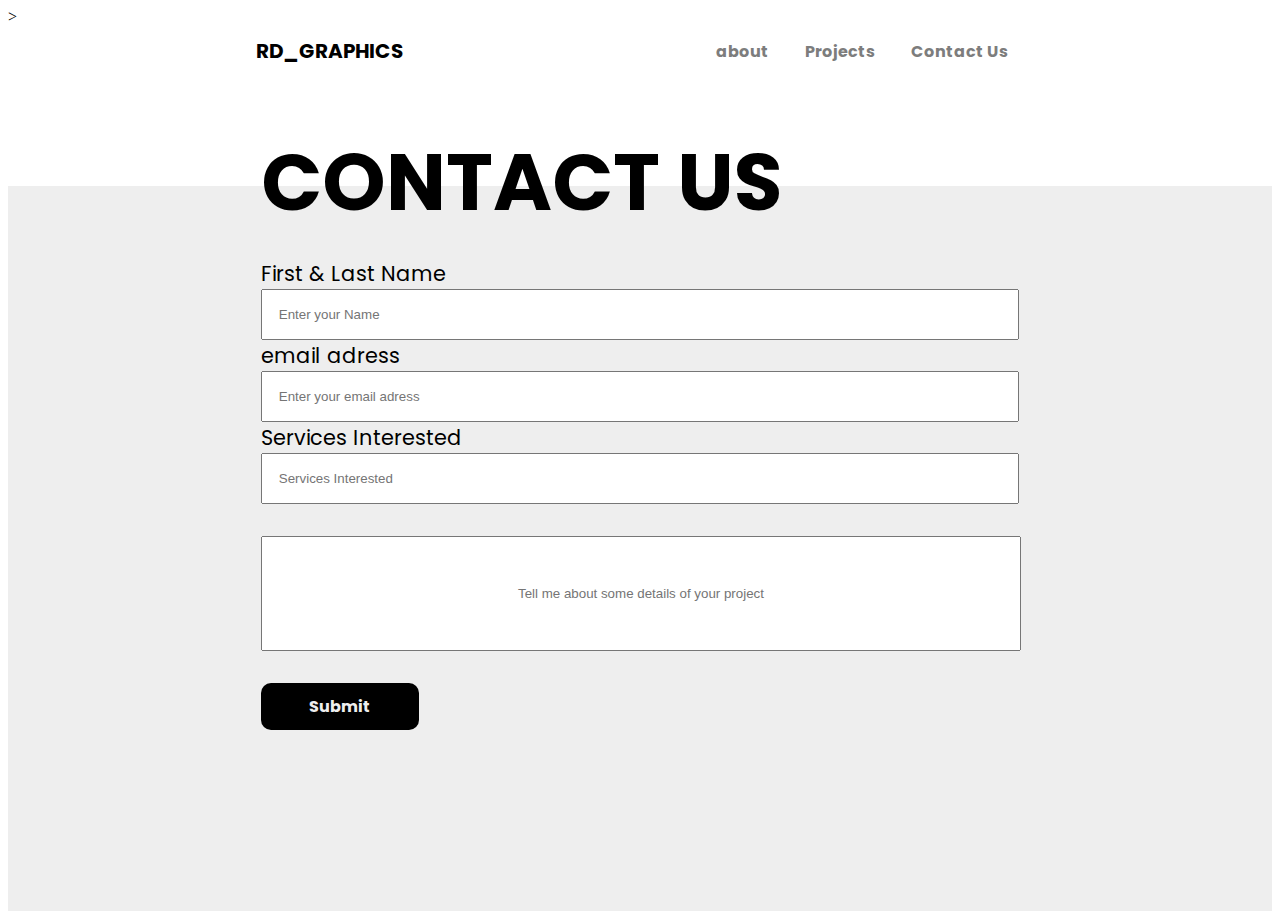
<file: contactus.html>
<!DOCTYPE html>
<html lang="en">
<head>
    <meta charset="UTF-8">
    <meta http-equiv="X-UA-Compatible" content="IE=edge">
    <meta name="viewport" content="width=device-width, initial-scale=1.0">
    <title>Contact Us</title>

        <!-- css link -->
        <link rel="stylesheet" href="css/contactus.css">

        <!-- font-awesome-->>
        <link rel="stylesheet" href="https://cdnjs.cloudflare.com/ajax/libs/font-awesome/6.2.0/css/all.min.css">

</head>
<body>
    <section class="header">
        <div class="logo">
            <a href="index.html"><h3>RD_GRAPHICS</h3></a>
        </div>
        <div class="menu">
            <a href="about.html">about</a>
            <a href="project.html">Projects</a>
            <a href="contactus.html">Contact Us</a>
        </div>
    </section>

    <section class="contact">
        <h1>CONTACT US</h1>
        <div class="text">
            <div class="box">
                <span>First & Last Name</span>
                <input type="text" placeholder="Enter your Name" name="Name">
            </div>

            <div class="box">
                <span>email adress</span>
                <input type="text" placeholder="Enter your email adress" name="Email">
            </div>

            <div class="box">
                <span>Services Interested</span>
                <input type="text" placeholder="Services Interested" name="Services">
            </div>
            
            <div class="last-box">
                <input type="text" placeholder="Tell me about some details of your project" name="Name" class="last">
            </div>
        </div>
        <div class="btn">
            <h1>Submit</h1>
        </div>
    </section>

</body>
</html>
</file>
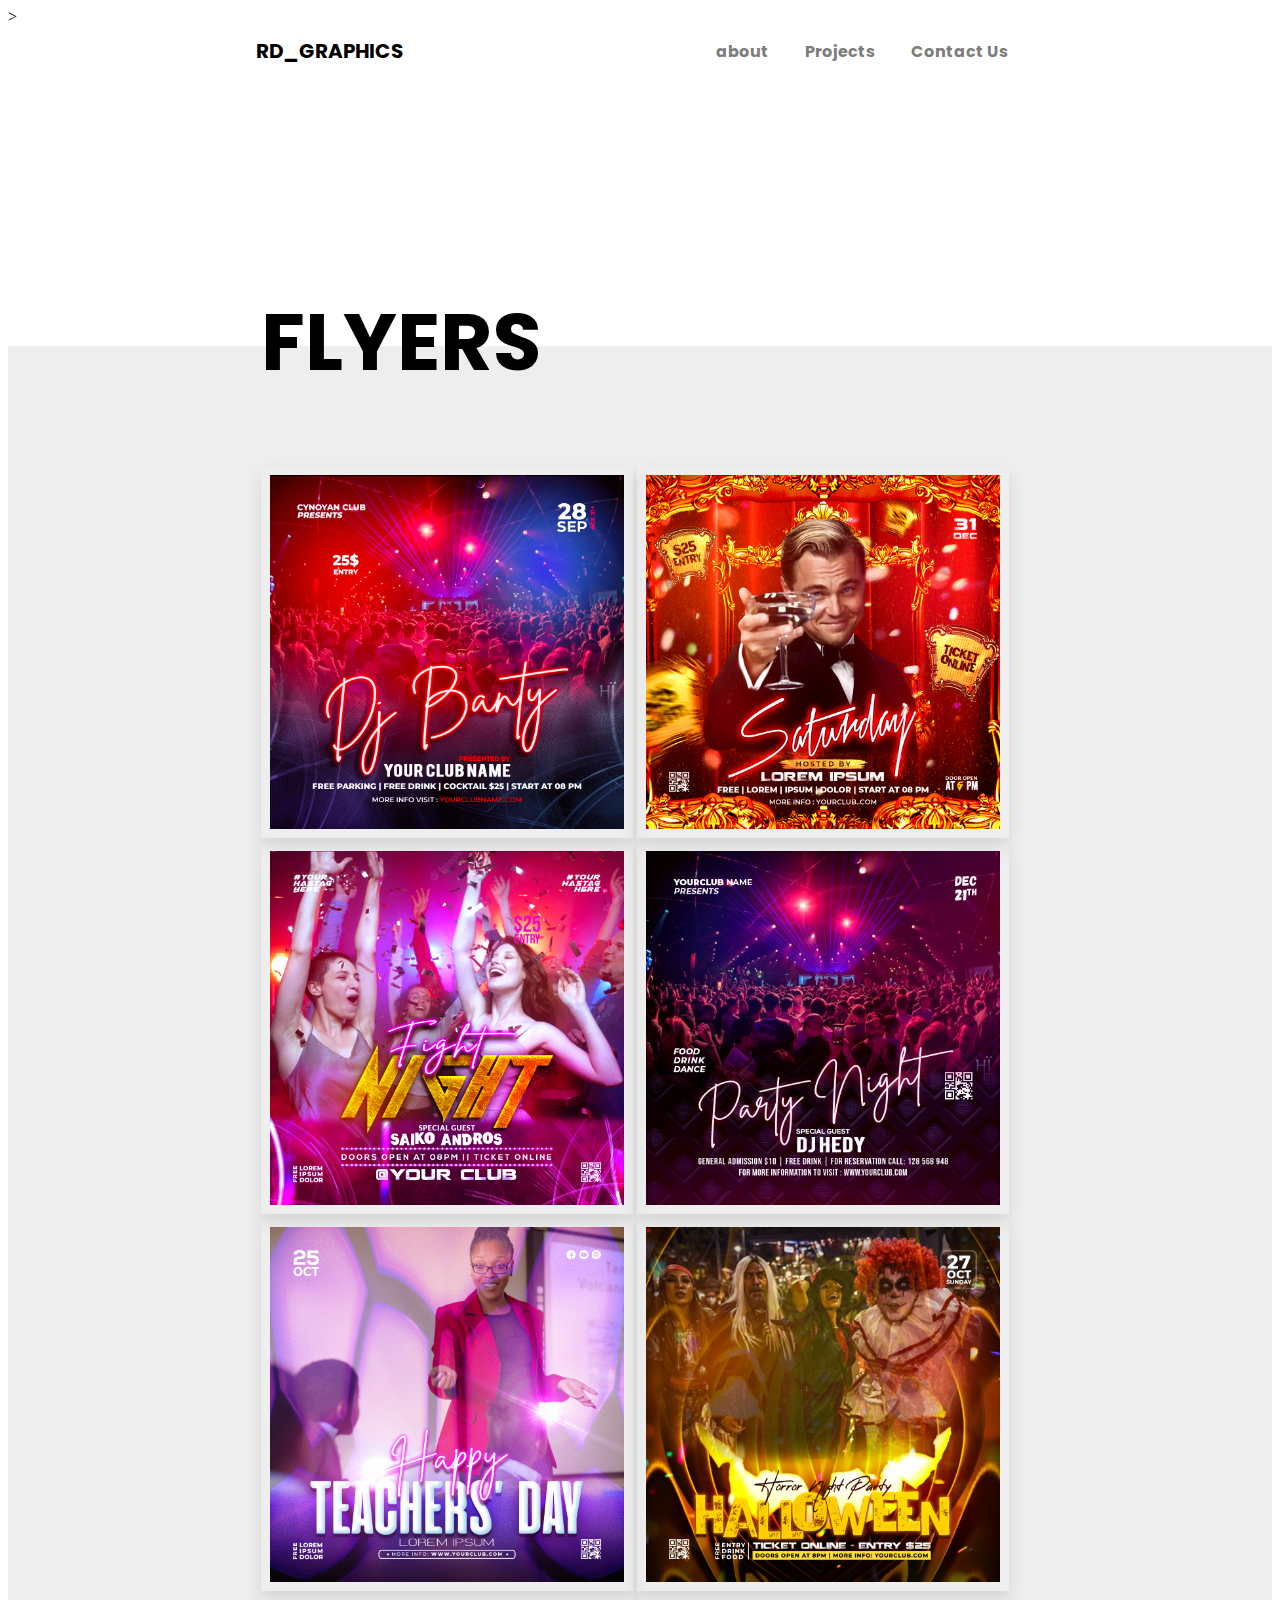
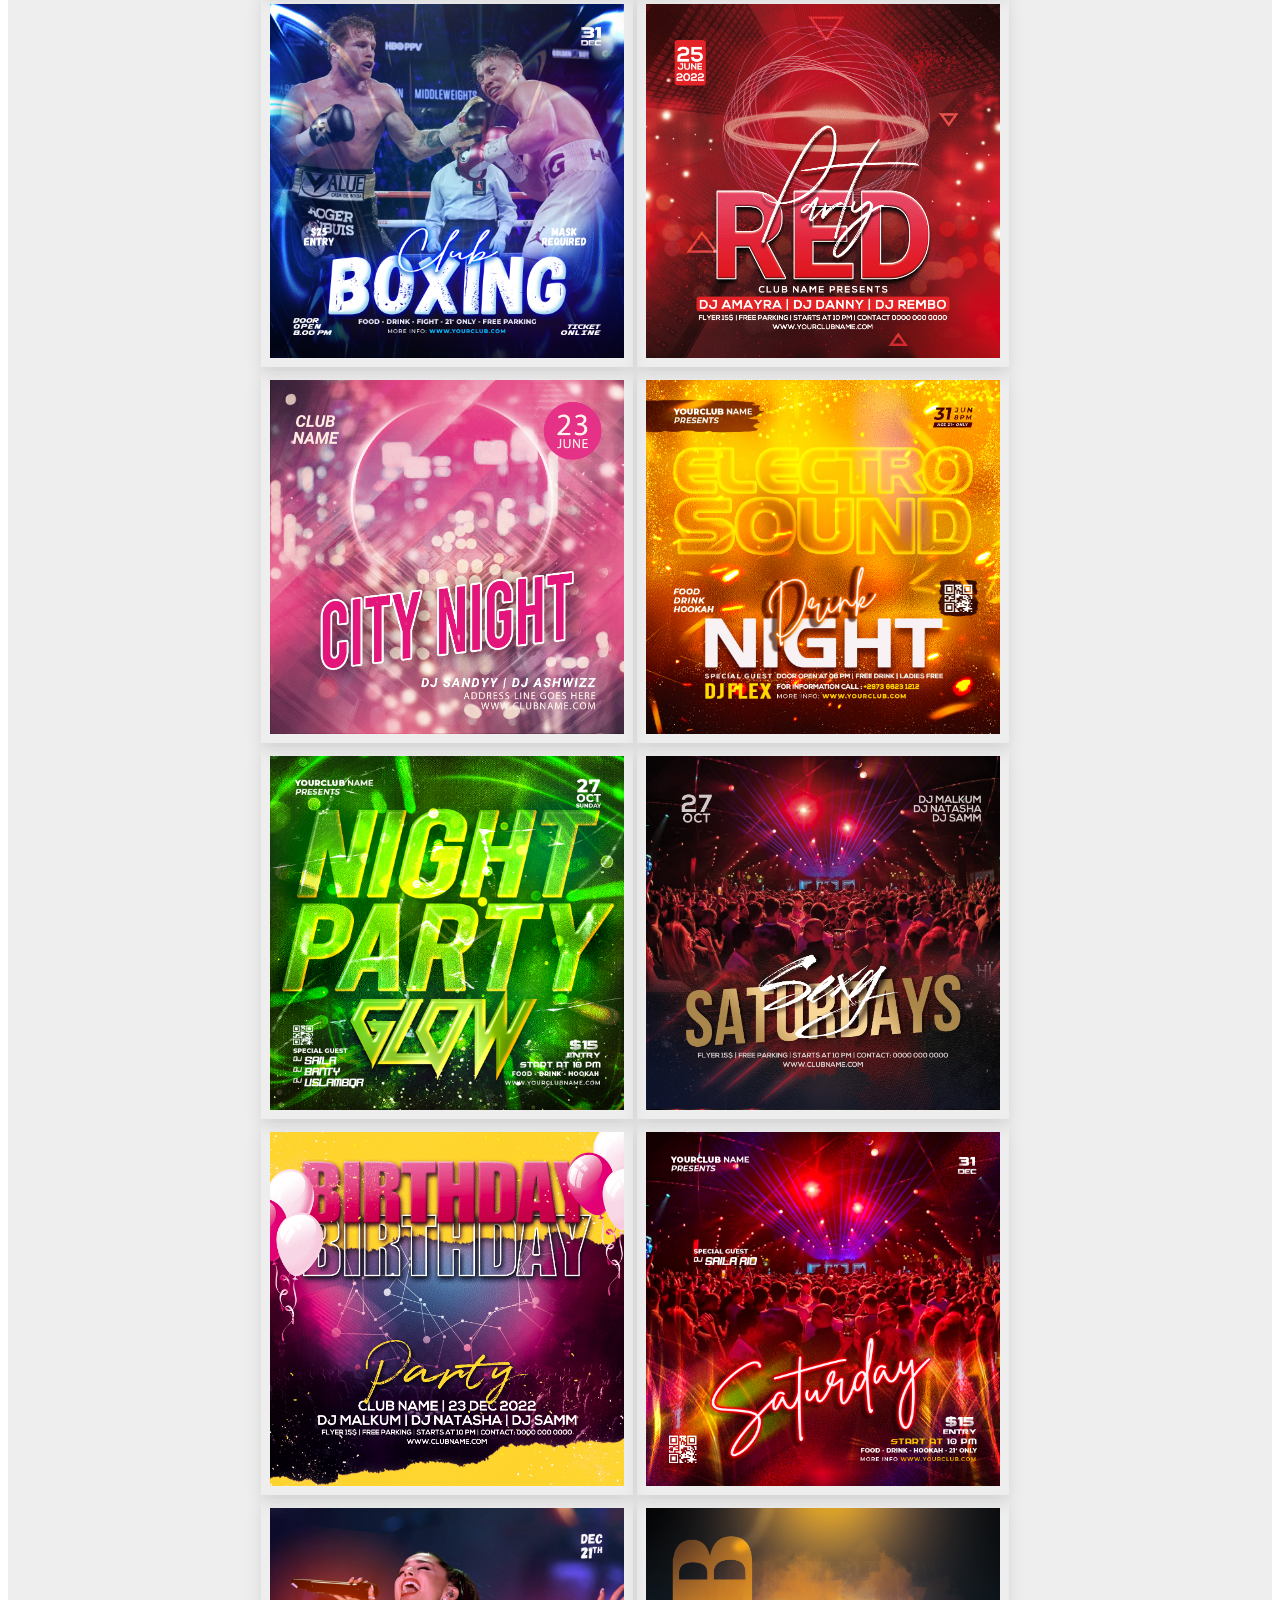
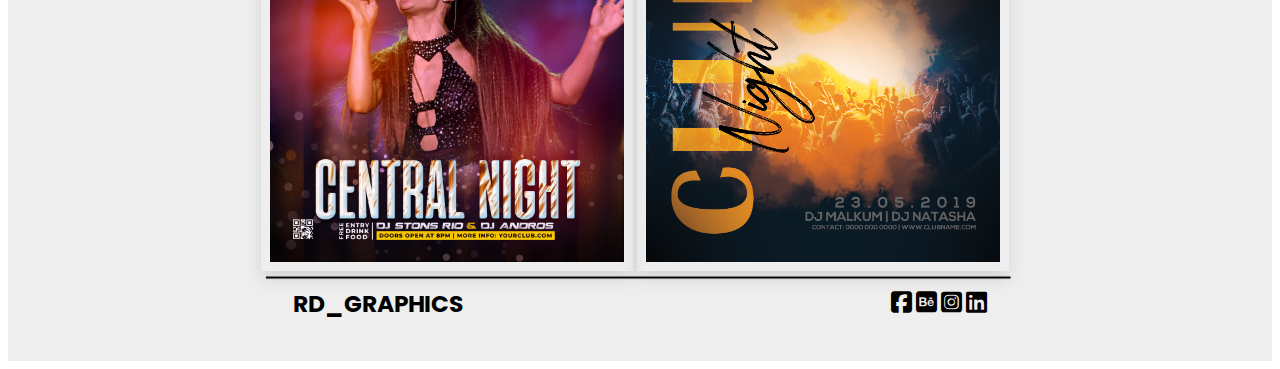
<file: flyers.html>
<!DOCTYPE html>
<html lang="en">
<head>
    <meta charset="UTF-8">
    <meta http-equiv="X-UA-Compatible" content="IE=edge">
    <meta name="viewport" content="width=device-width, initial-scale=1.0">
    <title>Text Effects</title>

        <!-- css link -->
        <link rel="stylesheet" href="css/projects.css">

        <!-- font-awesome-->>
        <link rel="stylesheet" href="https://cdnjs.cloudflare.com/ajax/libs/font-awesome/6.2.0/css/all.min.css">
</head>
<body>
    <section class="header">
        <div class="logo">
            <a href="index.html"><h3>RD_GRAPHICS</h3></a>
        </div>
        <div class="menu">
            <a href="about.html">about</a>
            <a href="project.html">Projects</a>
            <a href="contactus.html">Contact Us</a>
        </div>
    </section>

    <section class="project">
        <div class="text">
            <h1>FLYERS</h1>
        </div>
        <div class="image">
            <img src="image/flyers/flyer1.jpg" alt="">
            <img src="image/flyers/flyer10.jpg" alt="">
            <img src="image/flyers/flyer11.jpg" alt="">
            <img src="image/flyers/flyer12.jpg" alt="">
            <img src="image/flyers/flyer13.jpg" alt="">
            <img src="image/flyers/flyer15.jpg" alt="">
            <img src="image/flyers/flyer16.jpg" alt="">
            <img src="image/flyers/flyer2.jpg" alt="">
            <img src="image/flyers/flyer3.jpg" alt="">
            <img src="image/flyers/flyer4.jpg" alt="">
            <img src="image/flyers/flyer5.jpg" alt="">
            <img src="image/flyers/flyer6.jpg" alt="">
            <img src="image/flyers/flyer7.jpg" alt="">
            <img src="image/flyers/flyer8.jpg" alt="">
            <img src="image/flyers/flyer9.jpg" alt="">
            <img src="image/flyers/flyer17.jpg" alt="">
        </div>
    </section>

    <section class="footer">
        <img src="image/horizonal.png" class="horizontal" alt="">
        <a href="index.html" class="logo"><h3>RD_GRAPHICS</h3></a>
            <div class="social-medias">
                <a href="#"><i class="fa-brands fa-square-facebook"></i></a>
                <a href="#"><i class="fa-brands fa-square-behance"></i></a>
                <a href="#"><i class="fa-brands fa-square-instagram"></i></a>
                <a href="#"><i class="fa-brands fa-linkedin"></i></a>
            </div>
    </section>
    
</body>
</html>
</file>
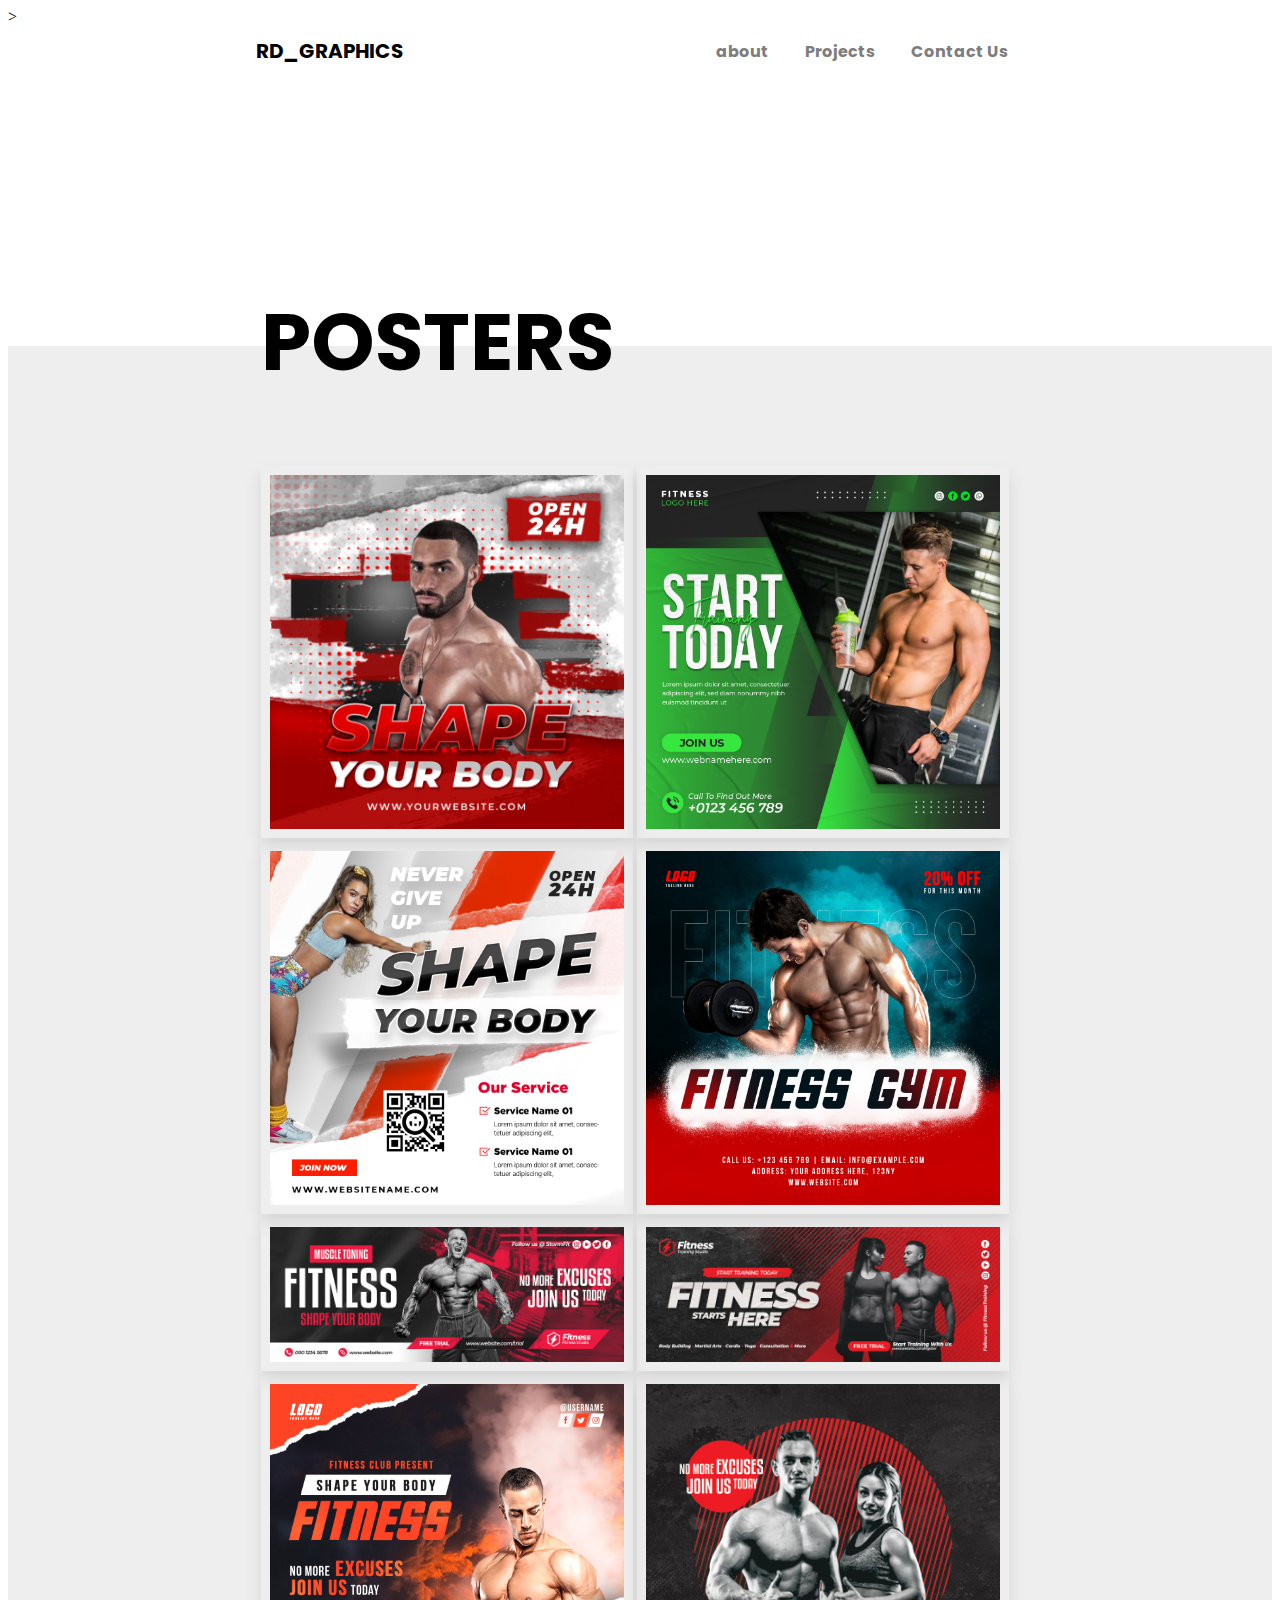
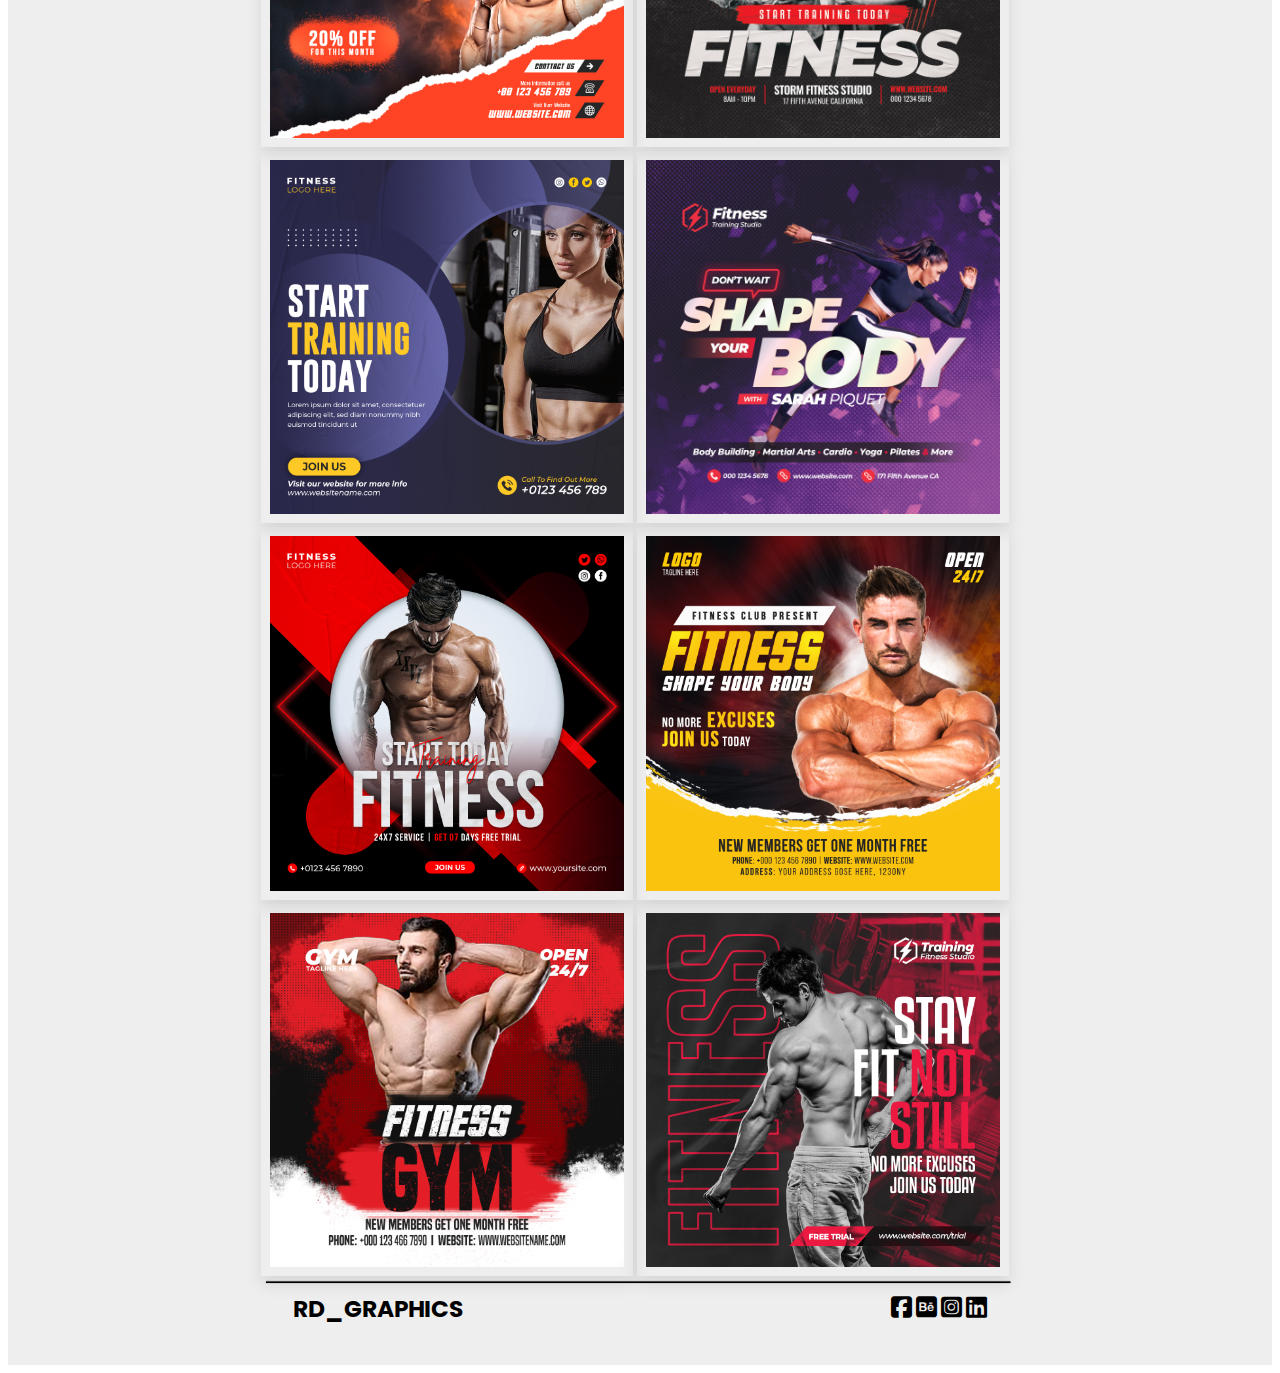
<file: posters.html>
<!DOCTYPE html>
<html lang="en">
<head>
    <meta charset="UTF-8">
    <meta http-equiv="X-UA-Compatible" content="IE=edge">
    <meta name="viewport" content="width=device-width, initial-scale=1.0">
    <title>Text Effects</title>

        <!-- css link -->
        <link rel="stylesheet" href="css/projects.css">

        <!-- font-awesome-->>
        <link rel="stylesheet" href="https://cdnjs.cloudflare.com/ajax/libs/font-awesome/6.2.0/css/all.min.css">
</head>
<body>
    <section class="header">
        <div class="logo">
            <a href="index.html"><h3>RD_GRAPHICS</h3></a>
        </div>
        <div class="menu">
            <a href="about.html">about</a>
            <a href="project.html">Projects</a>
            <a href="contactus.html">Contact Us</a>
        </div>
    </section>

    <section class="project">
        <div class="text">
            <h1>POSTERS</h1>
        </div>
        <div class="image">
            <img src="image/poster/fitness 10.jpg" alt="">
            <img src="image/poster/fitness 11.jpg" alt="">
            <img src="image/poster/fitness 12.jpg" alt="">
            <img src="image/poster/fitness 13.jpg" alt="">
            <img src="image/poster/fitness.jpg" alt="">
            <img src="image/poster/fitness 14.jpg" alt="">
            <img src="image/poster/fitness 15.jpg" alt="">
            <img src="image/poster/fitness 6.jpg" alt="">
            <img src="image/poster/fitness 9.jpg" alt="">
            <img src="image/poster/fitness 8.jpg" alt="">
            <img src="image/poster/fitness 7.jpg" alt="">
            <img src="image/poster/fitness 5.jpg" alt="">
            <img src="image/poster/fitness 4.jpg" alt="">
            <img src="image/poster/fitness 3.jpg" alt="">
        </div>
    </section>

    <section class="footer">
        <img src="image/horizonal.png" class="horizontal" alt="">
        <a href="index.html" class="logo"><h3>RD_GRAPHICS</h3></a>
            <div class="social-medias">
                <a href="#"><i class="fa-brands fa-square-facebook"></i></a>
                <a href="#"><i class="fa-brands fa-square-behance"></i></a>
                <a href="#"><i class="fa-brands fa-square-instagram"></i></a>
                <a href="#"><i class="fa-brands fa-linkedin"></i></a>
            </div>
    </section>
    
</body>
</html>
</file>
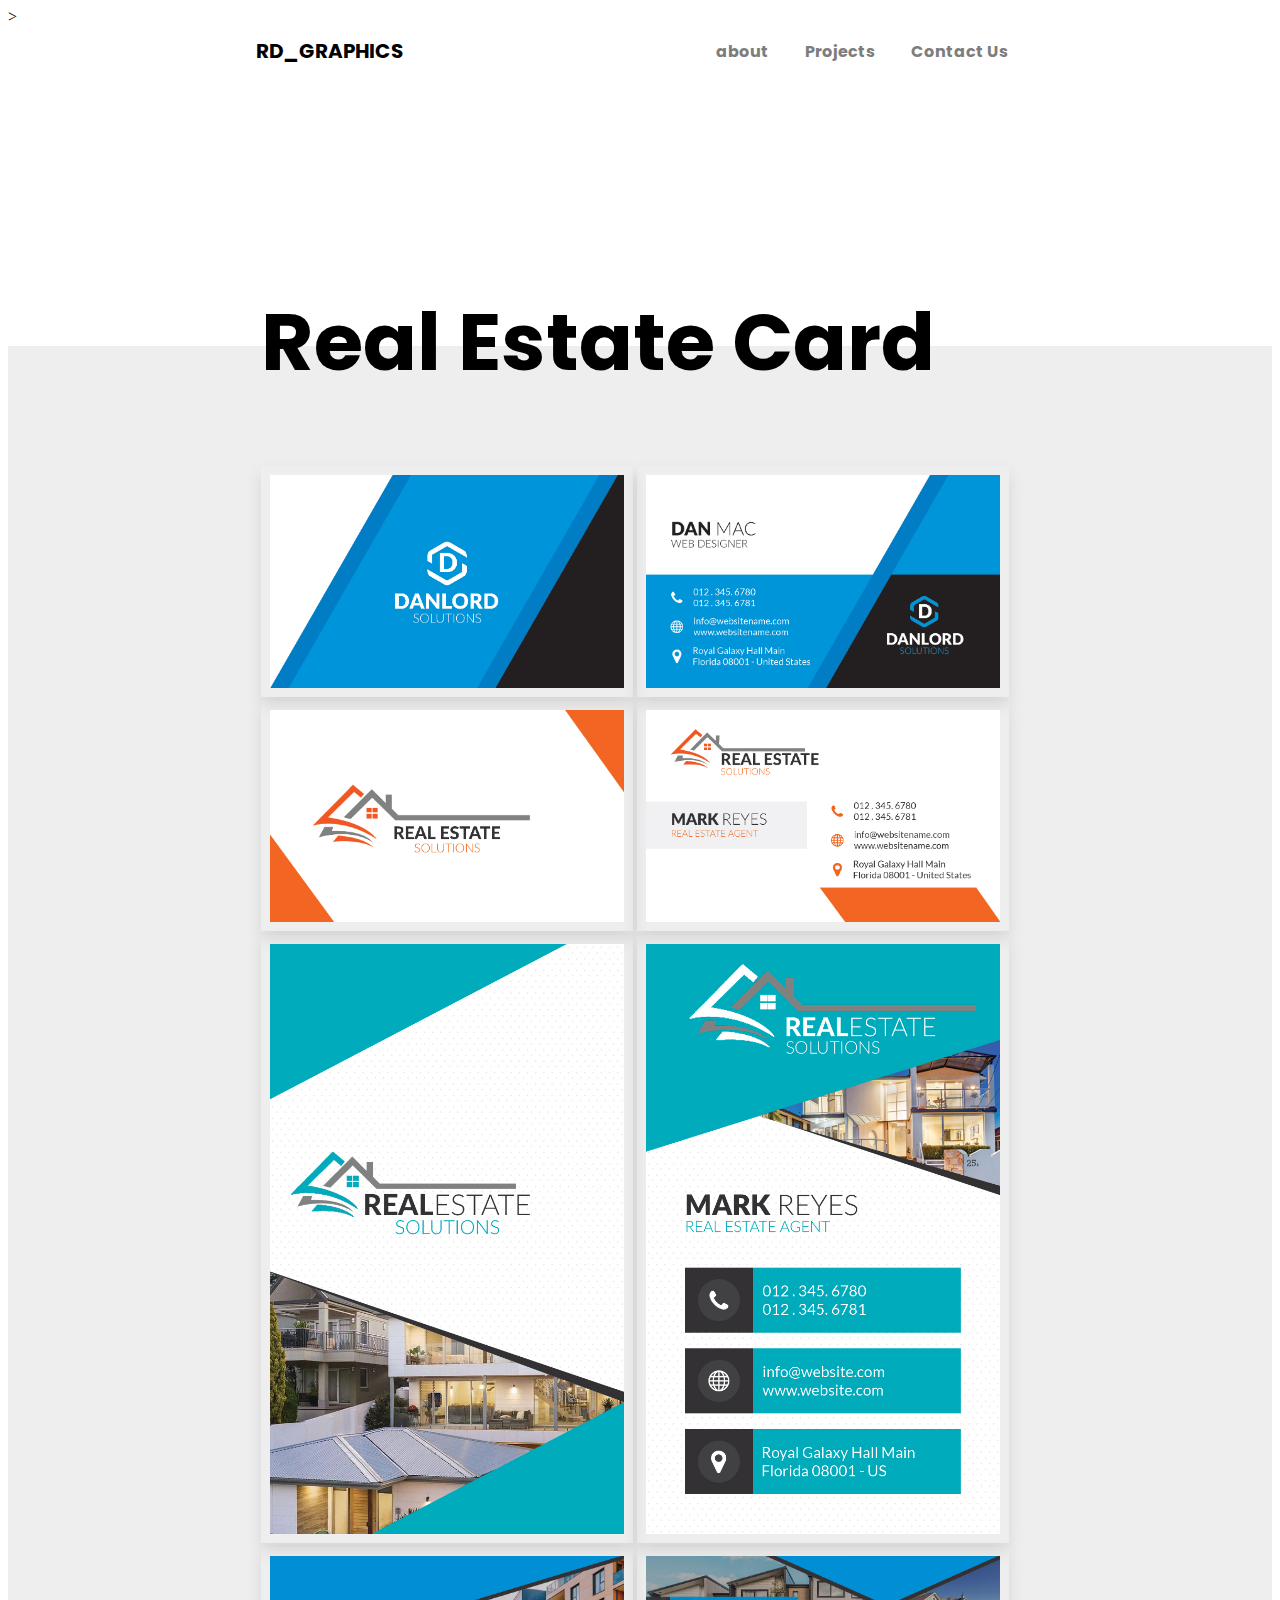
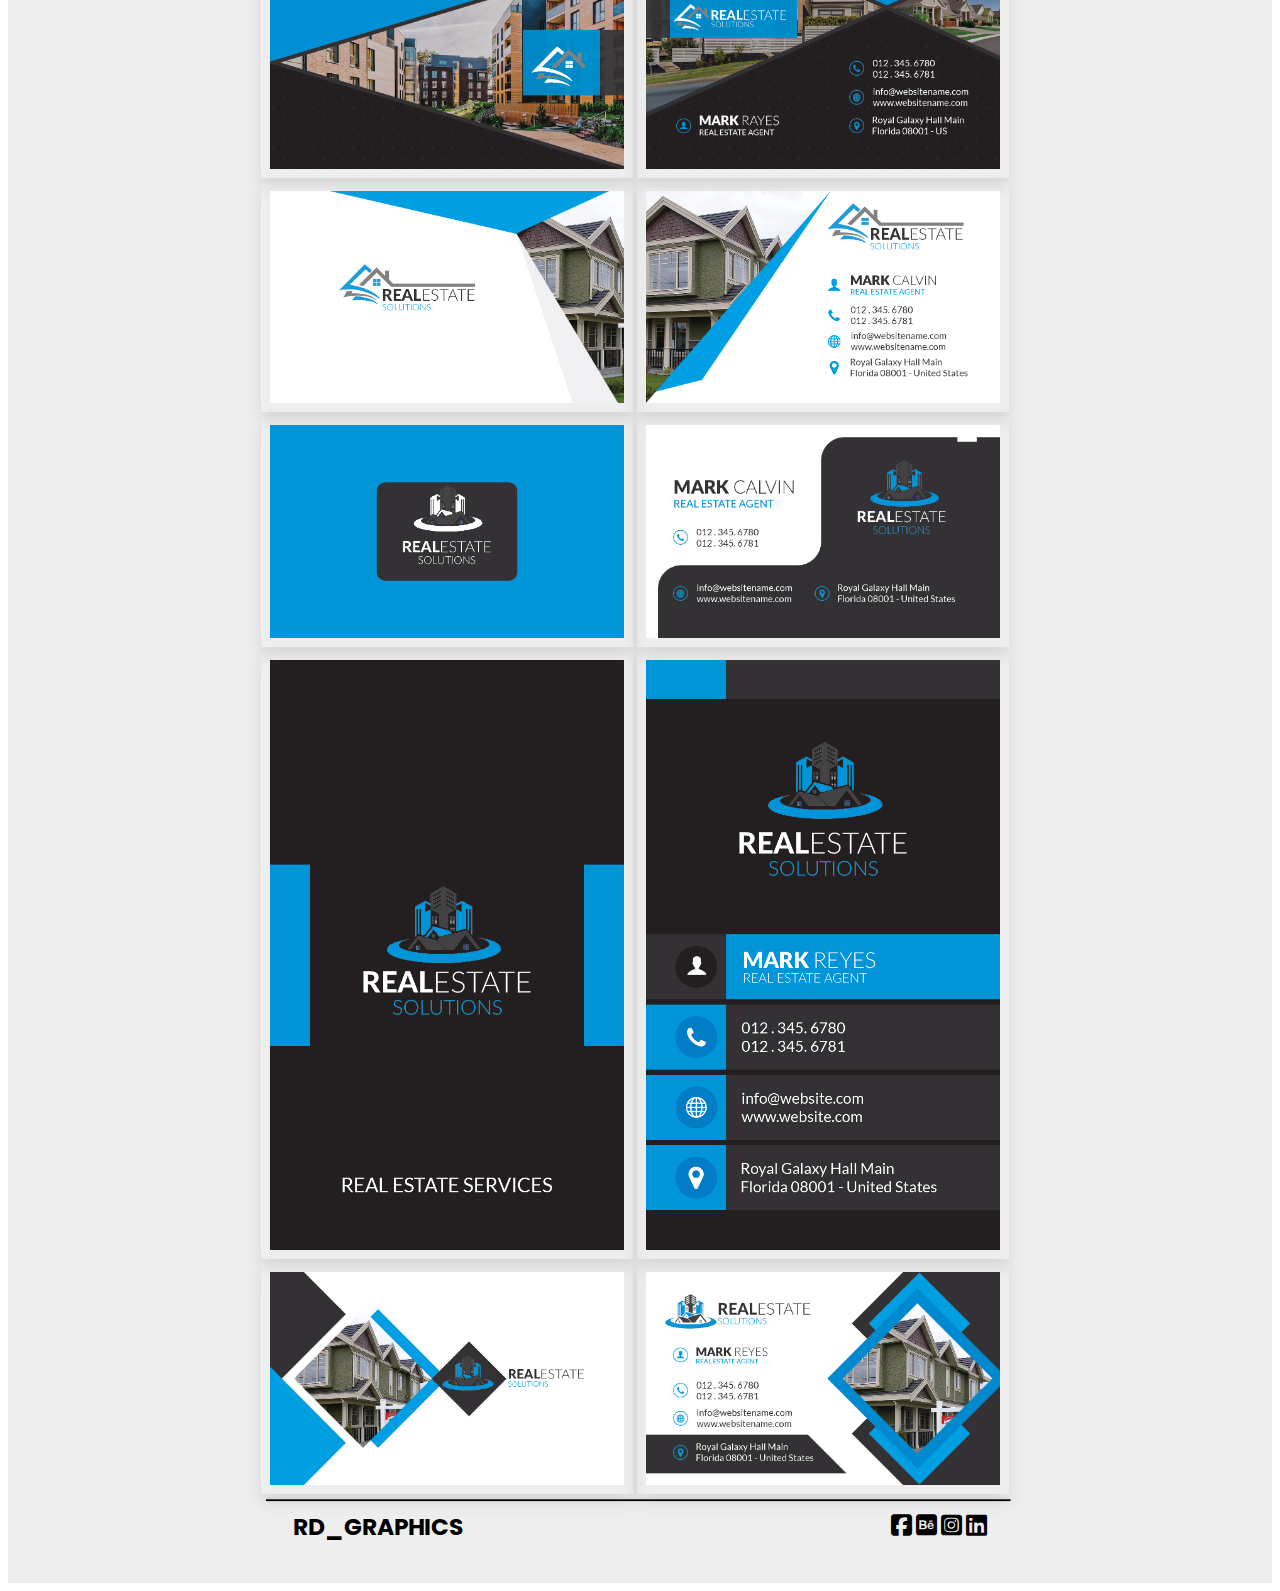
<file: realestate.html>
<!DOCTYPE html>
<html lang="en">
<head>
    <meta charset="UTF-8">
    <meta http-equiv="X-UA-Compatible" content="IE=edge">
    <meta name="viewport" content="width=device-width, initial-scale=1.0">
    <title>Text Effects</title>

        <!-- css link -->
        <link rel="stylesheet" href="css/projects.css">

        <!-- font-awesome-->>
        <link rel="stylesheet" href="https://cdnjs.cloudflare.com/ajax/libs/font-awesome/6.2.0/css/all.min.css">
</head>
<body>
    <section class="header">
        <div class="logo">
            <a href="index.html"><h3>RD_GRAPHICS</h3></a>
        </div>
        <div class="menu">
            <a href="about.html">about</a>
            <a href="project.html">Projects</a>
            <a href="contactus.html">Contact Us</a>
        </div>
    </section>

    <section class="project">
        <div class="text">
            <h1>Real Estate Card</h1>
        </div>
        <div class="image">
            <img src="image/business card/business card 1 back.jpg" alt="">
            <img src="image/business card/business card 1 font.jpg" alt="">
            <img src="image/business card/business card 2 back.jpg" alt="">
            <img src="image/business card/business card 2 font.jpg" alt="">
            <img src="image/business card/business card 3 back.jpg" alt="">
            <img src="image/business card/business card 3 font.jpg" alt="">
            <img src="image/business card/business card 4 back.jpg" alt="">
            <img src="image/business card/business card 4 front.jpg" alt="">
            <img src="image/business card/business card 5 back.jpg" alt="">
            <img src="image/business card/business card 5 front.jpg" alt="">
            <img src="image/business card/business card 6 back.jpg" alt="">
            <img src="image/business card/business card 6 front.jpg" alt="">
            <img src="image/business card/business card 7 back.jpg" alt="">
            <img src="image/business card/business card 7 front.jpg" alt="">
            <img src="image/business card/business card 8 back.jpg" alt="">
            <img src="image/business card/business card 8 front.jpg" alt="">
        </div>
    </section>

    <section class="footer">
        <img src="image/horizonal.png" class="horizontal" alt="">
        <a href="index.html" class="logo"><h3>RD_GRAPHICS</h3></a>
            <div class="social-medias">
                <a href="#"><i class="fa-brands fa-square-facebook"></i></a>
                <a href="#"><i class="fa-brands fa-square-behance"></i></a>
                <a href="#"><i class="fa-brands fa-square-instagram"></i></a>
                <a href="#"><i class="fa-brands fa-linkedin"></i></a>
            </div>
    </section>
    
</body>
</html>
</file>
<file: css/contactus.css>
/*starts genereal design*/
@import url('https://fonts.googleapis.com/css2?family=Poppins:wght@100;200;300;400;500;600&display=swap');

:root{
    --main-color:#EEEEEE;
    --black:#000000;
    --light-black:#7D7D7D;
}

html{
    font-size: 100%;
    overflow-x: hidden;
}

html::-webkit-scrollbar{
    width: 1rem;
}

html::-webkit-scrollbar-track{
    background-color: white;
}

html::-webkit-scrollbar-thumb{
    background-color: var(--main-color);
}

section{
    padding: 1rem 20%;
}

/*ends genereal design*/

/* starts Header Design */
.header{
    position: absolute;
    top: 0; left: 0; right: 0;
    z-index: 1000;
    background-color: none;
    align-items: center;
    justify-content: space-between;
    display: flex;
}

.header .logo h3{
    font-family: Poppins;
    font-weight: 700;
    font-size: 20px;
    color: var(--black);
    display: inline-block;
}

.header .menu a{
    font-family: Poppins;
    font-weight: 700;
    size: 10px;
    color: var(--light-black);
    text-decoration: none;
    padding: 1rem;
    
}
/* ends Header Design */
.contact {
    background-color: var(--main-color);
    margin-top: 10rem;
    height: 43.3rem;
}

.contact h1{
    font-family: Poppins;
    font-size: 80px;
    font-weight: 700;
    margin-top: -5rem;
    margin-bottom: 1rem;
}

.contact .box{
    display: grid;
}

.contact .box span{
    font-family: Poppins;
    font-size: 1.3rem;
}

.contact .box input{
    padding-top: 1rem;
    padding-bottom: 1rem;
    padding-left: 1rem;
}

.contact .last-box input{
    margin-top: 2rem;
    width: 99.2%;
    padding-top: 3rem;
    padding-bottom: 3rem;
    text-align: center;
}

.contact .btn h1{
    font-size: 1rem;
    margin-top: 2rem;
    background-color: var(--black);
    color: var(--main-color);
    display: inline-block;
    padding-top: .7rem;
    padding-bottom: .7rem;
    padding-right: 3rem;
    padding-left: 3rem;
    border-radius: 10px;
    cursor: pointer;
}
</file>
<file: css/projects.css>
/*starts genereal design*/
@import url('https://fonts.googleapis.com/css2?family=Poppins:wght@100;200;300;400;500;600&display=swap');

:root{
    --main-color:#EEEEEE;
    --black:#000000;
    --light-black:#7D7D7D;
    --box-shadow:0 .5rem 1rem rgba(0,0,0,.1);
}

html{
    font-size: 100%;
    overflow-x: hidden;
}

html::-webkit-scrollbar{
    width: 1rem;
}

html::-webkit-scrollbar-track{
    background-color: white;
}

html::-webkit-scrollbar-thumb{
    background-color: var(--main-color);
}

section{
    padding: 1rem 20%;
}

/*ends genereal design*/

/* starts Header Design */
.header{
    position: absolute;
    top: 0; left: 0; right: 0;
    z-index: 1000;
    background-color: none;
    align-items: center;
    justify-content: space-between;
    display: flex;
}

.header .logo h3{
    font-family: Poppins;
    font-weight: 700;
    font-size: 20px;
    color: var(--black);
    display: inline-block;
}

.header .menu a{
    font-family: Poppins;
    font-weight: 700;
    size: 10px;
    color: var(--light-black);
    text-decoration: none;
    padding: 1rem;
    
}
/* ends Header Design */
.project{
    background-color: var(--main-color);
    margin-top: 20rem;
}

.project .text h1{
    font-family: Poppins;
    font-size: 80px;
    font-weight: 700;
    margin-top: -5rem;
    margin-bottom: -2rem;
    margin-bottom: 4rem;
}

.project .image img{
    height: 46.7%;
    width: 46.7%;
    padding: 9px;
    box-shadow: var(--box-shadow);
}

.footer{
    margin-top: -2rem;
    background-color: var(--main-color);
    max-height: 100%;
    max-width: 100%;
    display: grid;
}
.footer .horizontal {
    height: 100%;
    width: 100%;
}

.footer .logo {
    font-family: Poppins;
    font-weight: 700;
    font-size: 20px;
    color: var(--black);
    margin-top: -1.1rem;
    display: inline-block;
    text-decoration: none;
    padding-left: 2rem;
}

.footer .social-medias a{
    color: var(--black);
    font-size: 1.5rem;
}

.footer .social-medias{
    margin-top: -3.4rem;
    display: inline-block;
    text-align: right;
    padding-right: 2rem;
}
</file>
